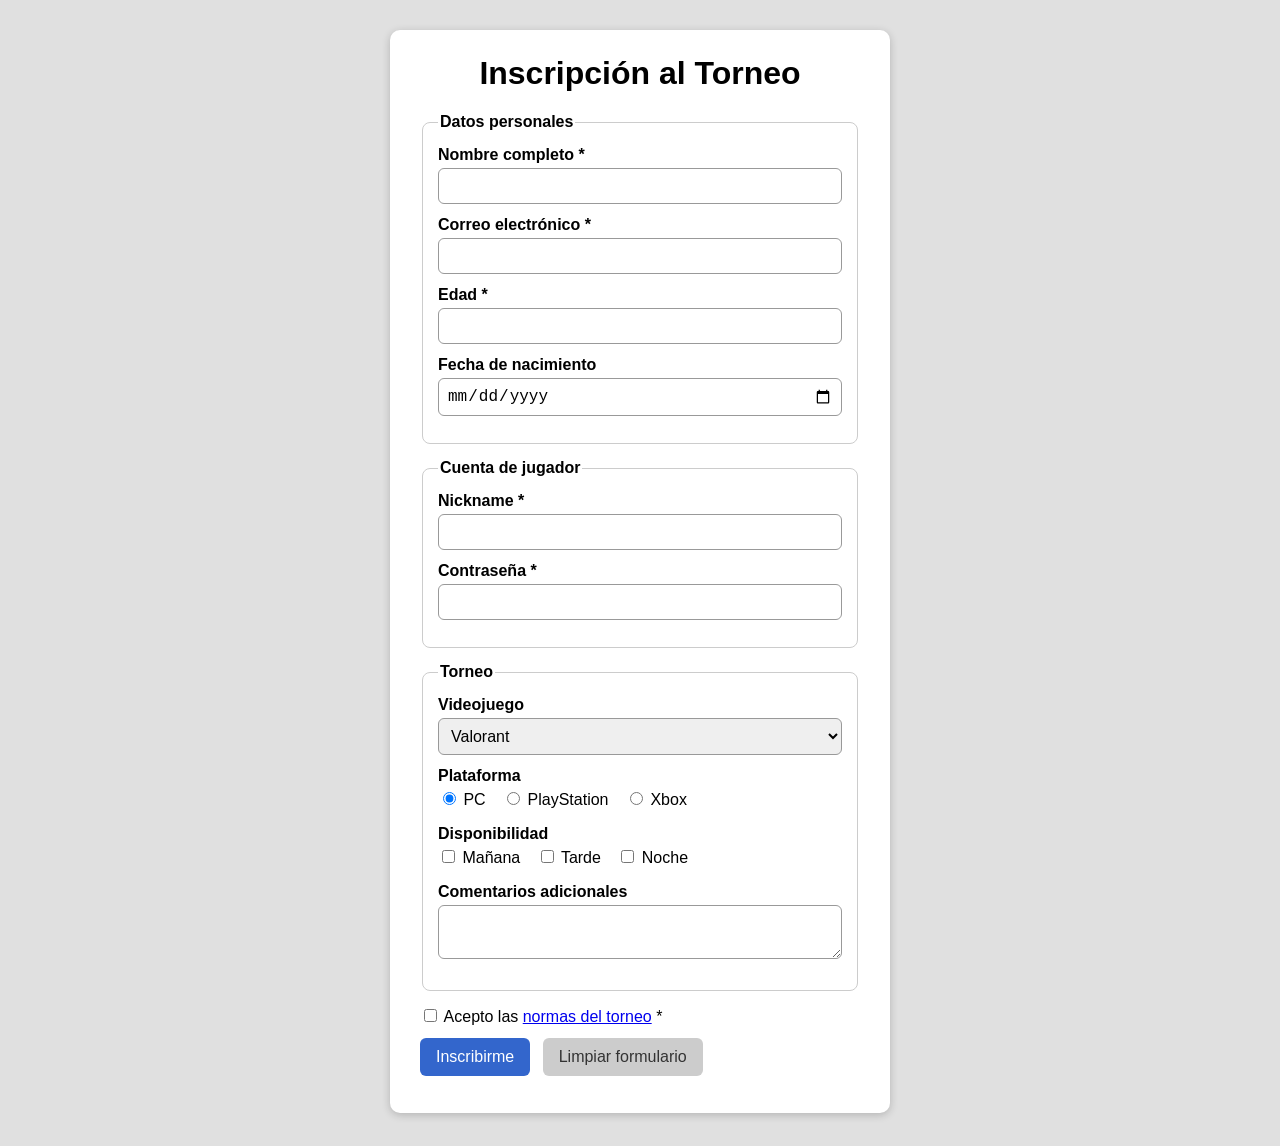
<file: index.html>
<!DOCTYPE html>
<html lang="es">
<head>
<meta charset="UTF-8">
<meta name="viewport" content="width=device-width, initial-scale=1.0">
<title>Inscripción Torneo</title>
<link rel="stylesheet" href="style.css">
</head>
<body>

<form action="#" method="post">
  <h1>Inscripción al Torneo</h1>

  <fieldset>
    <legend>Datos personales</legend>

    <div class="field">
      <label for="full-name">Nombre completo *</label>
      <input type="text" id="full-name" name="full-name" required minlength="3">
    </div>

    <div class="field">
      <label for="email">Correo electrónico *</label>
      <input type="email" id="email" name="email" required>
    </div>

    <div class="field">
      <label for="age">Edad *</label>
      <input type="number" id="age" name="age" min="16" required>
    </div>

    <div class="field">
      <label for="birthdate">Fecha de nacimiento</label>
      <input type="date" id="birthdate" name="birthdate">
    </div>
  </fieldset>

  <fieldset>
    <legend>Cuenta de jugador</legend>

    <div class="field">
      <label for="nickname">Nickname *</label>
      <input type="text" id="nickname" name="nickname" required minlength="3" maxlength="15">
    </div>

    <div class="field">
      <label for="password">Contraseña *</label>
      <input type="password" id="password" name="password" required minlength="6">
    </div>
  </fieldset>

  <fieldset>
    <legend>Torneo</legend>

    <div class="field">
      <label for="game">Videojuego</label>
      <select id="game" name="game">
        <option value="valorant">Valorant</option>
        <option value="lol">Gta 5 roleplay</option>
        <option value="cs2">CSGO</option>
        <option value="fortnite">Fortnite</option>
        <option value="fifa">Rob run</option>
      </select>
    </div>

    <div class="field">
      <label>Plataforma</label>
      <div class="radio-group">
        <label><input type="radio" name="platform" value="pc" checked> PC</label>
        <label><input type="radio" name="platform" value="playstation"> PlayStation</label>
        <label><input type="radio" name="platform" value="xbox"> Xbox</label>
      </div>
    </div>

    <div class="field">
      <label>Disponibilidad</label>
      <div class="checkbox-group">
        <label><input type="checkbox" name="availability" value="morning"> Mañana</label>
        <label><input type="checkbox" name="availability" value="afternoon"> Tarde</label>
        <label><input type="checkbox" name="availability" value="night"> Noche</label>
      </div>
    </div>

    <div class="field">
      <label for="comments">Comentarios adicionales</label>
      <textarea id="comments" name="comments"></textarea>
    </div>
  </fieldset>

  <div class="field terms">
    <input type="checkbox" id="accept-terms" name="accept-terms" required>
    <label for="accept-terms">Acepto las <a href="reglas.html" target="_blank">normas del torneo</a> *</label>
  </div>

  <div class="field">
    <button type="submit">Inscribirme</button>
    <button type="reset">Limpiar formulario</button>
  </div>
</form>

</body>
</html>
</file>
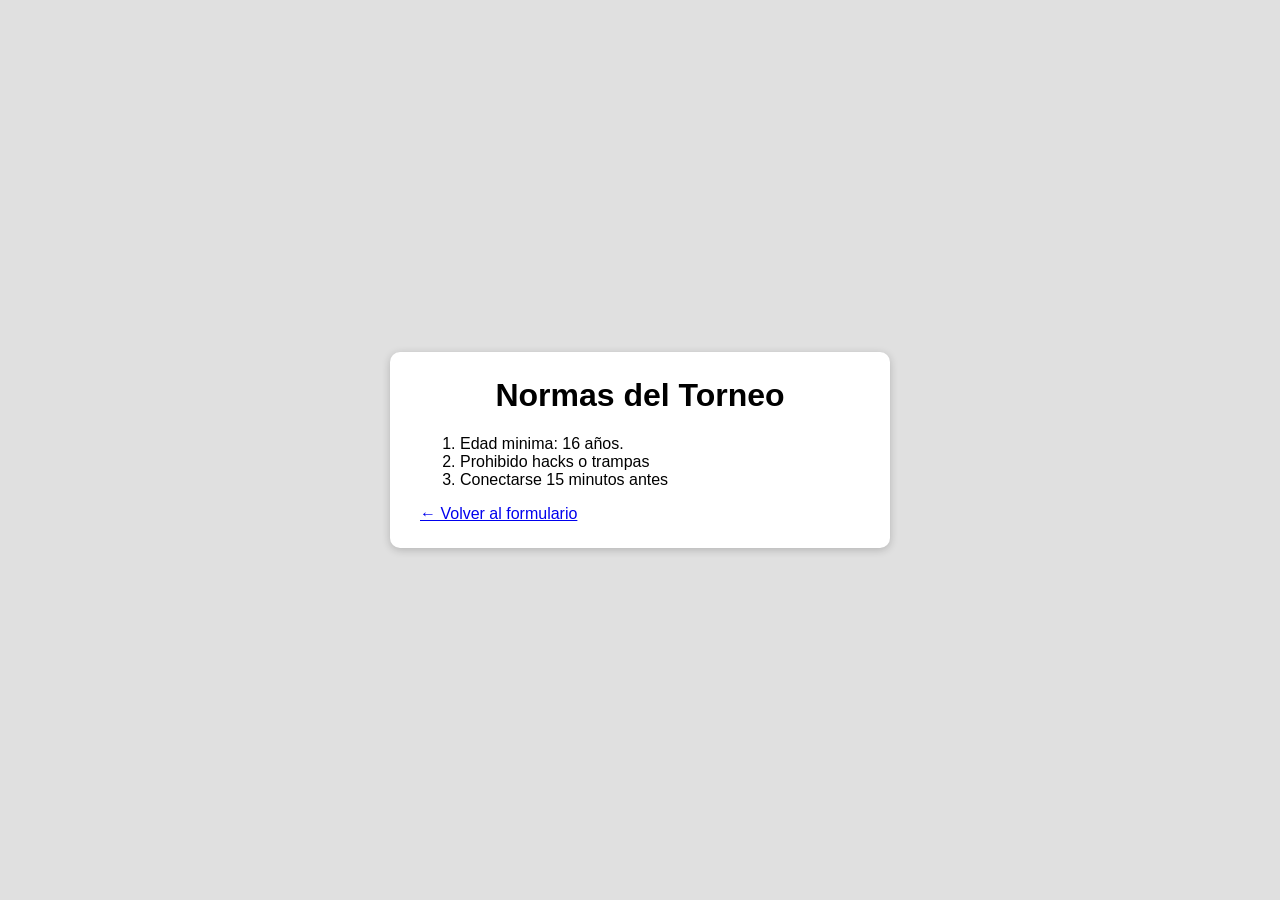
<file: reglas.html>
<!DOCTYPE html>
<html lang="es">
<head>
<meta charset="UTF-8">
<meta name="viewport" content="width=device-width, initial-scale=1.0">
<title>Normas del Torneo</title>
<link rel="stylesheet" href="style.css">
</head>
<body>

<main>
  <h1>Normas del Torneo</h1>
  <ol>
    <li>Edad minima: 16 años.</li>
    <li>Prohibido hacks o trampas</li>
    <li>Conectarse 15 minutos antes</li>
  </ol>
  <a href="index.html">← Volver al formulario</a>
</main>

</body>
</html>
</file>
<file: style.css>
* {
  box-sizing: border-box;
}

body {
  margin: 0;
  min-height: 100vh;
  display: flex;
  justify-content: center;
  align-items: center;
  padding: 30px 10px;
  background: #e0e0e0;
  font-family: Arial, sans-serif;
}

form, main {
  background: #ffffff;
  width: 100%;
  max-width: 500px;
  padding: 25px 30px;
  border-radius: 10px;
  box-shadow: 0 2px 8px rgba(0, 0, 0, 0.2);
}

h1 {
  text-align: center;
  margin-top: 0;
}

fieldset {
  border: 1px solid #ccc;
  border-radius: 8px;
  padding: 15px;
  margin-bottom: 15px;
}

legend {
  font-weight: bold;
}

.field {
  margin-bottom: 12px;
}

label {
  display: block;
  margin-bottom: 4px;
  font-weight: bold;
}

input[type="text"],
input[type="email"],
input[type="number"],
input[type="password"],
input[type="date"],
select,
textarea {
  width: 100%;
  padding: 8px;
  border-radius: 6px;
  border: 1px solid #999;
  font-size: 1rem;
}

input:focus,
select:focus,
textarea:focus {
  outline: none;
  border-color: #3366cc;
  box-shadow: 0 0 4px rgba(51, 102, 204, 0.6);
}

.radio-group label,
.checkbox-group label {
  display: inline-block;
  font-weight: normal;
  margin-right: 12px;
}

.terms label {
  font-weight: normal;
  display: inline;
}

button {
  padding: 10px 16px;
  border: none;
  border-radius: 6px;
  font-size: 1rem;
  cursor: pointer;
  margin-right: 8px;
}

button[type="submit"] {
  background: #3366cc;
  color: #fff;
}

button[type="submit"]:hover {
  background: #254e99;
}

button[type="reset"] {
  background: #cccccc;
  color: #333;
}

button[type="reset"]:hover {
  background: #b3b3b3;
}
</file>
